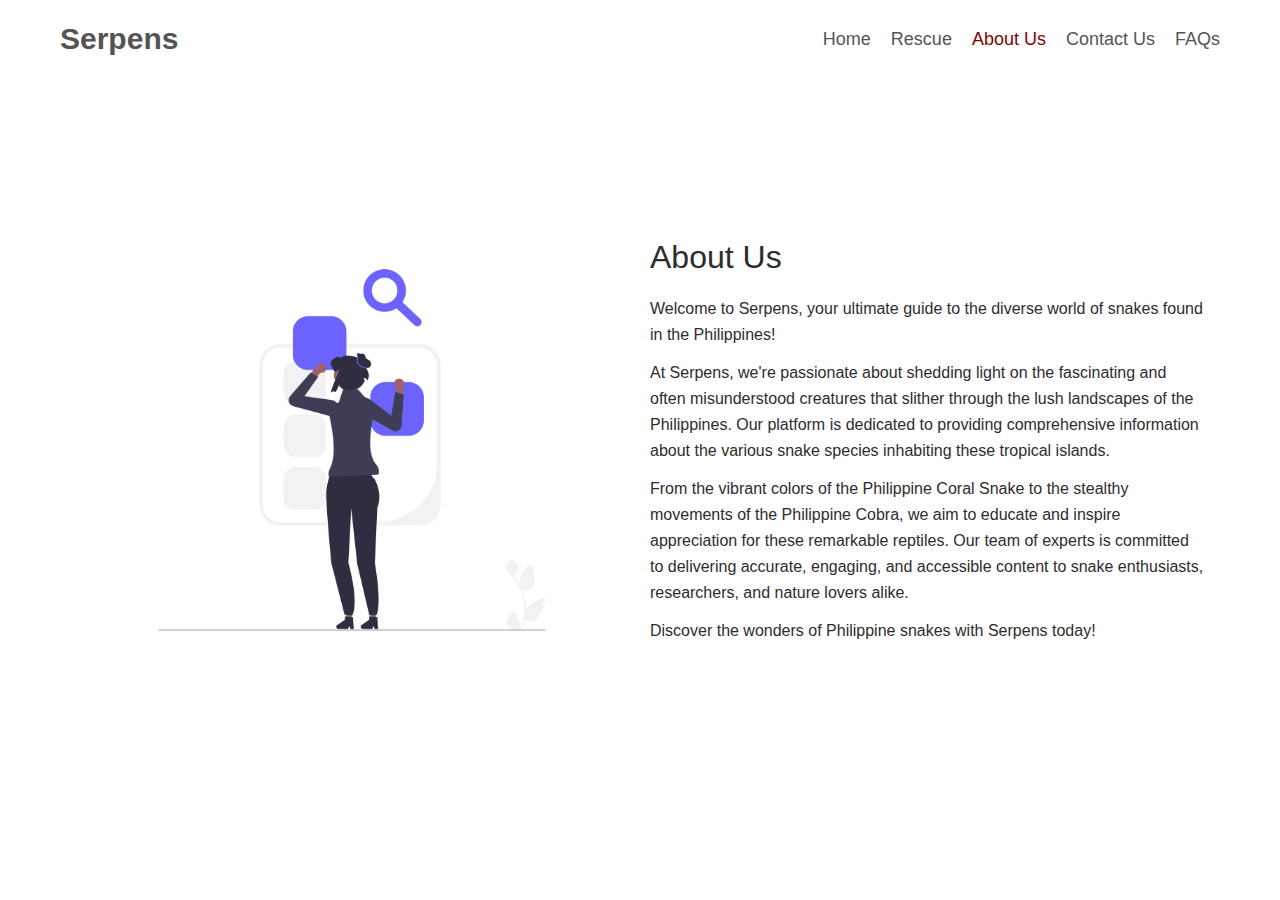
<file: about.html>
<!DOCTYPE html>
<html lang="en">
<head>
    <meta charset="UTF-8">
    <meta name="viewport" content="width=device-width, initial-scale=1.0">
    <link rel="stylesheet" href="assets/css/header_style.css">
    <link rel="stylesheet" href="assets/css/about.css">
    <link rel="shortcut icon" href="assets/images/favicon.jpg" type="image/x-icon">
    <title>about us | @serpens</title>
</head>

<body>
    <header>
        <nav class="nav container">
            <h2 class="nav_logo"><a href="index.html">Serpens</a></h2>
            <ul class="menu_items">
                <img src="assets/images/Ex-button.svg" id="menu_toggle" />
                <li><a href="index.html">Home</a></li>
                <li><a href="rescue.html">Rescue</a></li>
                <li><a href="about.html" class="active">About Us</a></li>
                <li><a href="contact.html">Contact Us</a></li>
                <li><a href="faq.html">FAQs</a></li>
            </ul>
            <img src="assets/images/bars.svg" id="menu_toggle" />
        </nav>
    </header>
    <!-- Header End -->

    <div class="containerr">
        <div class="img_container">
            <img src="assets/images/aboutus.png">
        </div>
        <div class="text_container">
            <h1>About Us</h1><br>
            <p class="about-text">Welcome to Serpens, your ultimate guide to the diverse world of snakes found in the
                Philippines!</p>

            <p class="about-text">At Serpens, we're passionate about shedding light on the fascinating and often
                misunderstood creatures
                that slither through the lush landscapes of the Philippines. Our platform is dedicated to providing
                comprehensive information about the various snake species inhabiting these tropical islands.</p>

            <p class="about-text">From the vibrant colors of the Philippine Coral Snake to the stealthy movements of the
                Philippine Cobra,
                we aim to educate and inspire appreciation for these remarkable reptiles. Our team of experts is
                committed to delivering accurate, engaging, and accessible content to snake enthusiasts, researchers,
                and nature lovers alike.</p>

            <p class="about-text">Discover the wonders of Philippine snakes with Serpens today!</p>
        </div>
    </div>
    <script src="assets/javascript/script.js"></script>
</body>

</html>
</file>
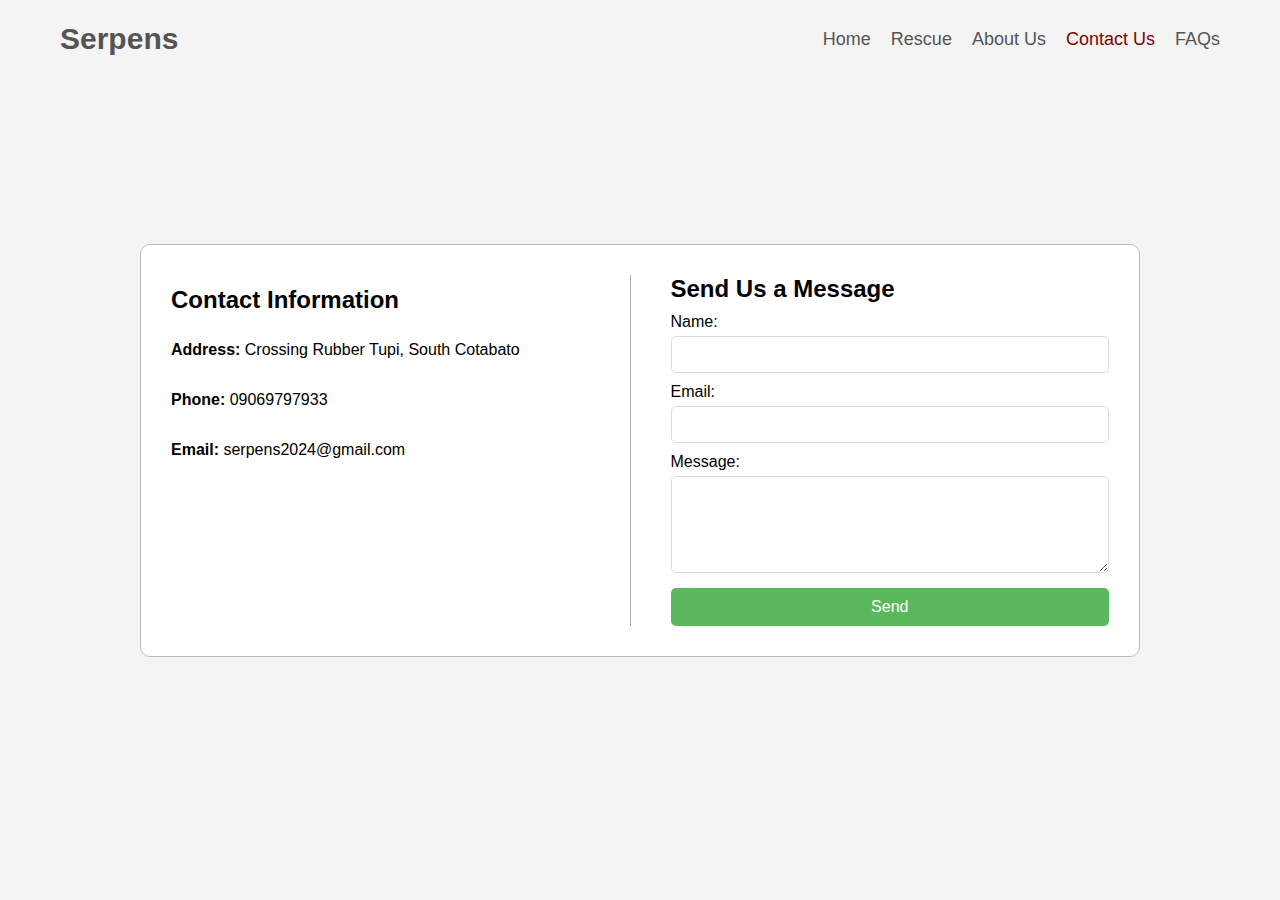
<file: contact.html>
<!DOCTYPE html>
<html lang="en">
<head>
    <meta charset="UTF-8">
    <meta name="viewport" content="width=device-width, initial-scale=1.0">
    <link rel="stylesheet" href="assets/css/header_style.css">
    <link rel="stylesheet" href="assets/css/contact.css">
    <title>Contact Us | @serpens</title>
</head>
<body>

    <!-- Header Start -->
    <header>
        <nav class="nav container">
            <h2 class="nav_logo"><a href="index.html">Serpens</a></h2>
            <ul class="menu_items">
                <img src="assets/images/Ex-button.svg" id="menu_toggle" />
                <li><a href="index.html">Home</a></li>
                <li><a href="rescue.html">Rescue</a></li>
                <li><a href="about.html">About Us</a></li>
                <li><a href="contact.html" class="active">Contact Us</a></li>
                <li><a href="faq.html">FAQs</a></li>
            </ul>
            <img src="assets/images/bars.svg" id="menu_toggle" />
        </nav>
    </header>

    <div class="contact-container">
        <div class="contact-info">
            <h2>Contact Information</h2>
            <p><strong>Address:</strong> Crossing Rubber Tupi, South Cotabato</p>
            <p><strong>Phone:</strong> 09069797933</p>
            <p><strong>Email:</strong> serpens2024@gmail.com</p>
        </div>
        <div class="contact-form">
            <h2>Send Us a Message</h2>
            <form>
                <label for="name">Name:</label>
                <input type="text" id="name" required>

                <label for="email">Email:</label>
                <input type="email" id="email" required>

                <label for="message">Message:</label>
                <textarea id="message" rows="5" required></textarea>

                <button>Send</button>
            </form>
        </div>
    </div>
    <script src="assets/javascript/script.js"></script>
</body>

</html>
</file>
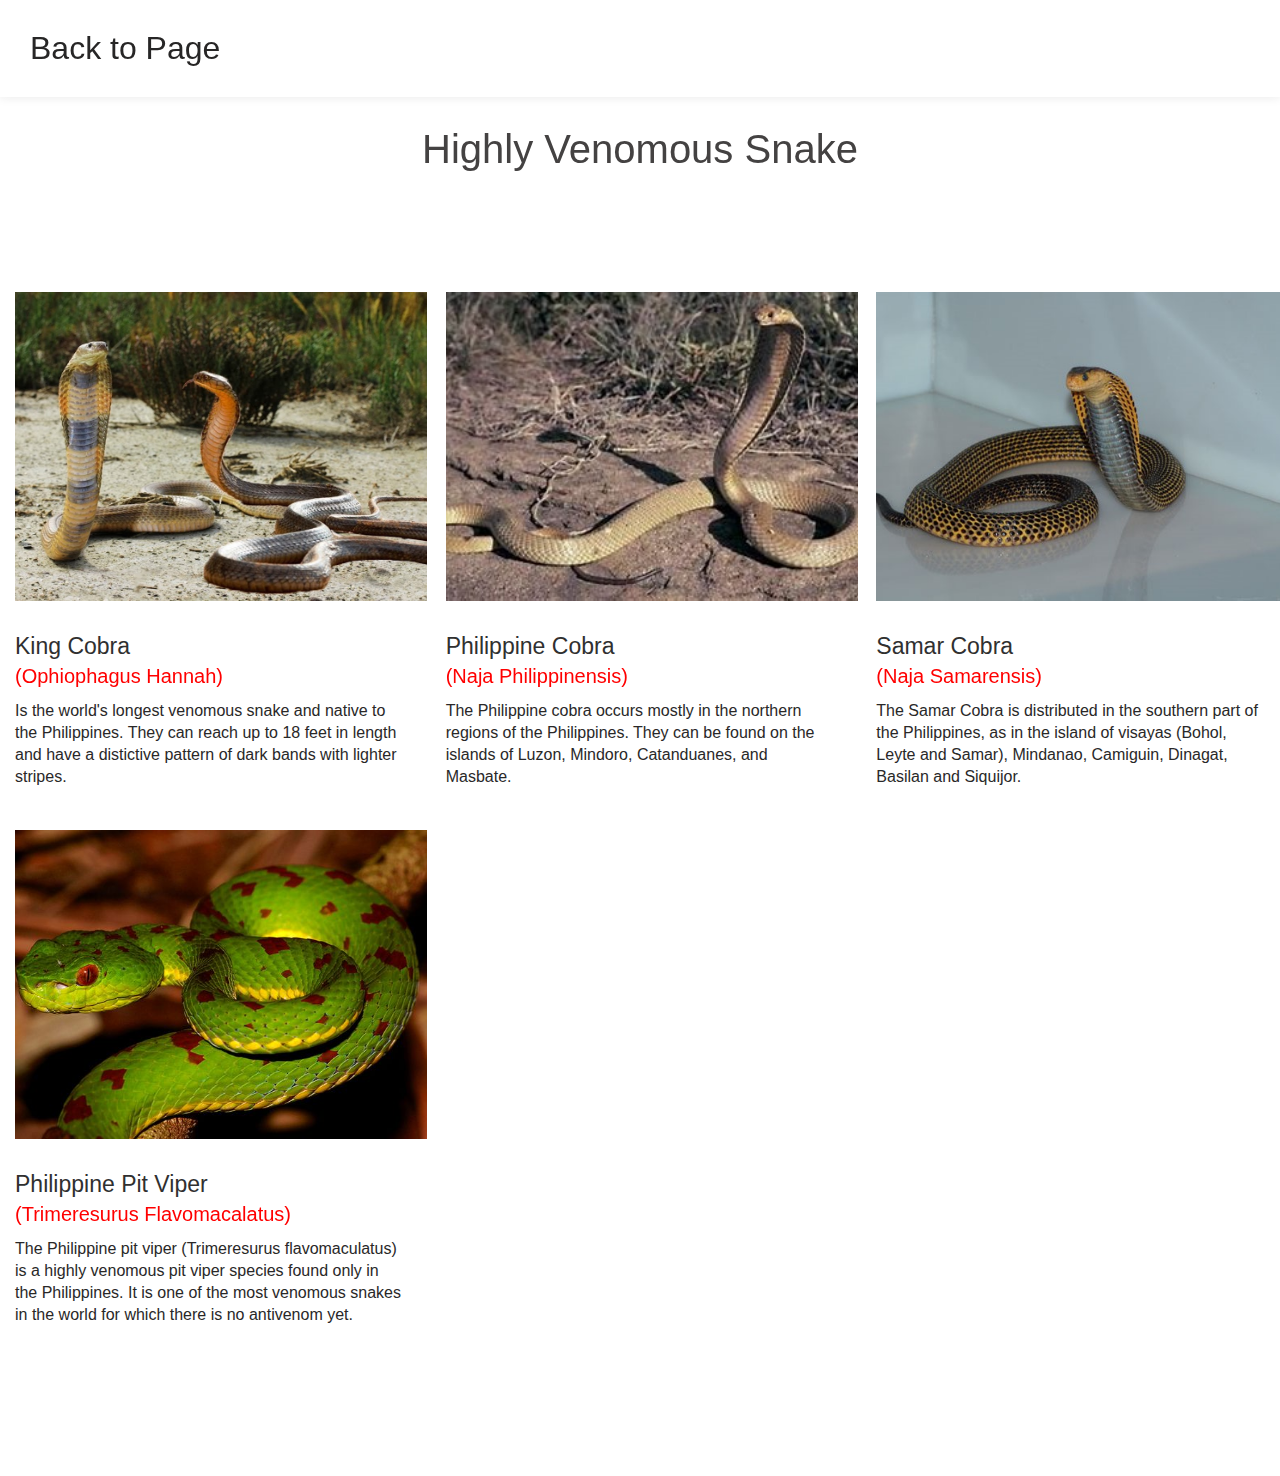
<file: highly-venomous.html>
<!DOCTYPE html>
<html lang="en">
<head>
    <meta charset="UTF-8">
    <meta name="viewport" content="width=device-width, initial-scale=1.0">
    <link rel="stylesheet" href="assets/css/types_of_snake.css">
    <link rel="shortcut icon" href="assets/images/favicon.jpg" type="image/x-icon">
</head>
<body>
    <!--Header-->
    <header>
        <a href="index.html#view-snake">Back to Page</a>
    </header>

    <!--Content Start-->
    <div class="snake-section">
        <h1 class="title">Highly Venomous Snake</h1>
        <div class="snake-list">
            <div class="snake-box">
                <img src="assets/images/king--cobra.jpg">
                <h3 class="snake-name">King Cobra</h3>
                <p class="scientific-name" style="color: red;">(Ophiophagus Hannah)</p>
                <p class="defi">Is the world's longest venomous snake and native to the Philippines. They can reach up
                    to 18 feet in length and have a distictive pattern of dark bands with lighter stripes.</p>
            </div>
            <div class="snake-box">
                <img src="assets/images/ph-cobra.jpg">
                <h3 class="snake-name">Philippine Cobra</h3>
                <p class="scientific-name" style="color: red;">(Naja Philippinensis)</p>
                <p class="defi">The Philippine cobra occurs mostly in the northern regions of the Philippines. They can
                    be found on the islands of Luzon, Mindoro, Catanduanes, and Masbate.</p>
            </div>
            <div class="snake-box">
                <img src="assets/images/samar-cobraa.jpg">
                <h3 class="snake-name">Samar Cobra</h3>
                <p class="scientific-name" style="color: red;">(Naja Samarensis)</p>
                <p class="defi">The Samar Cobra is distributed in the southern part of the Philippines, as in the island
                    of visayas (Bohol, Leyte and Samar), Mindanao, Camiguin, Dinagat, Basilan and Siquijor.</p>
            </div>
            <div class="snake-box">
                <img src="assets/images/ph-viper.jpg">
                <h3 class="snake-name">Philippine Pit Viper</h3>
                <p class="scientific-name" style="color: red;">(Trimeresurus Flavomacalatus)</p>
                <p class="defi">The Philippine pit viper (Trimeresurus flavomaculatus) is a highly venomous pit viper
                    species found only in the Philippines. It is one of the most venomous snakes in the world for which
                    there is no antivenom yet.</p>
            </div>
        </div>
    </div>
</body>
</html>
</file>
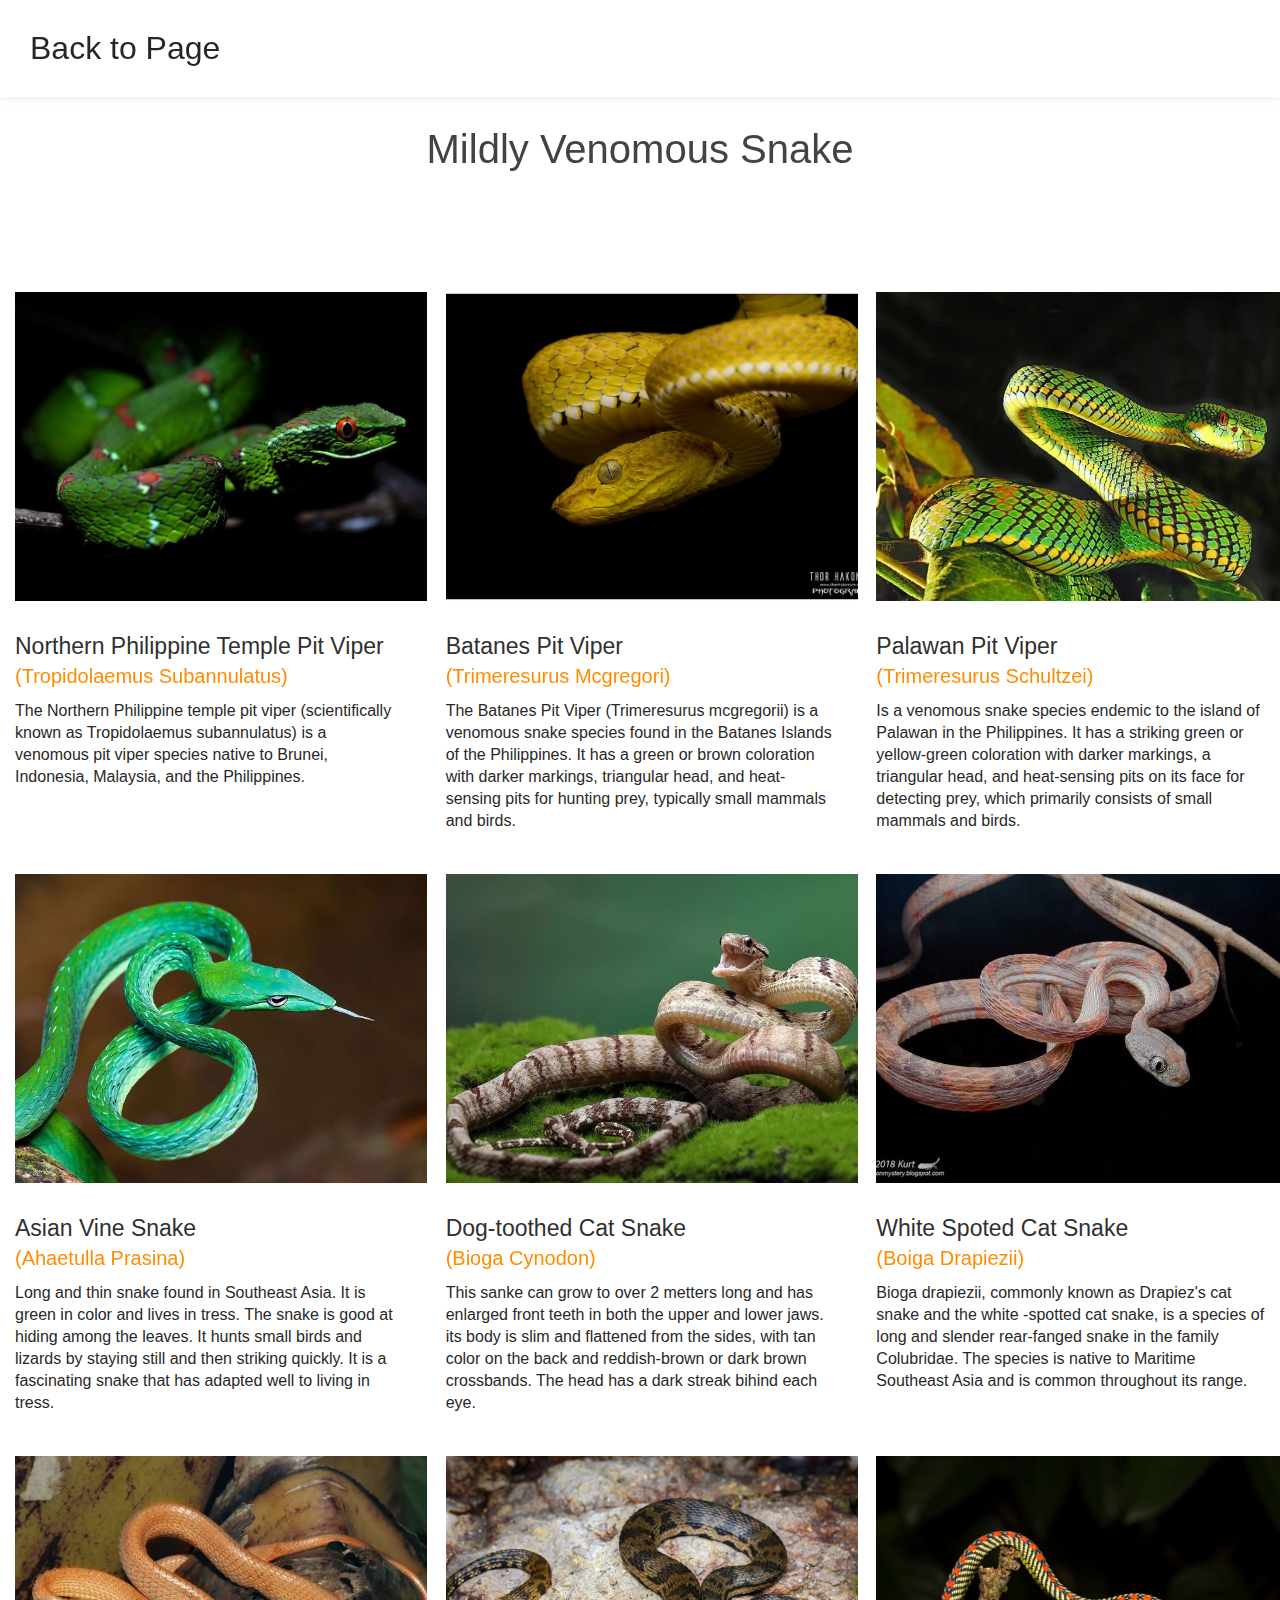
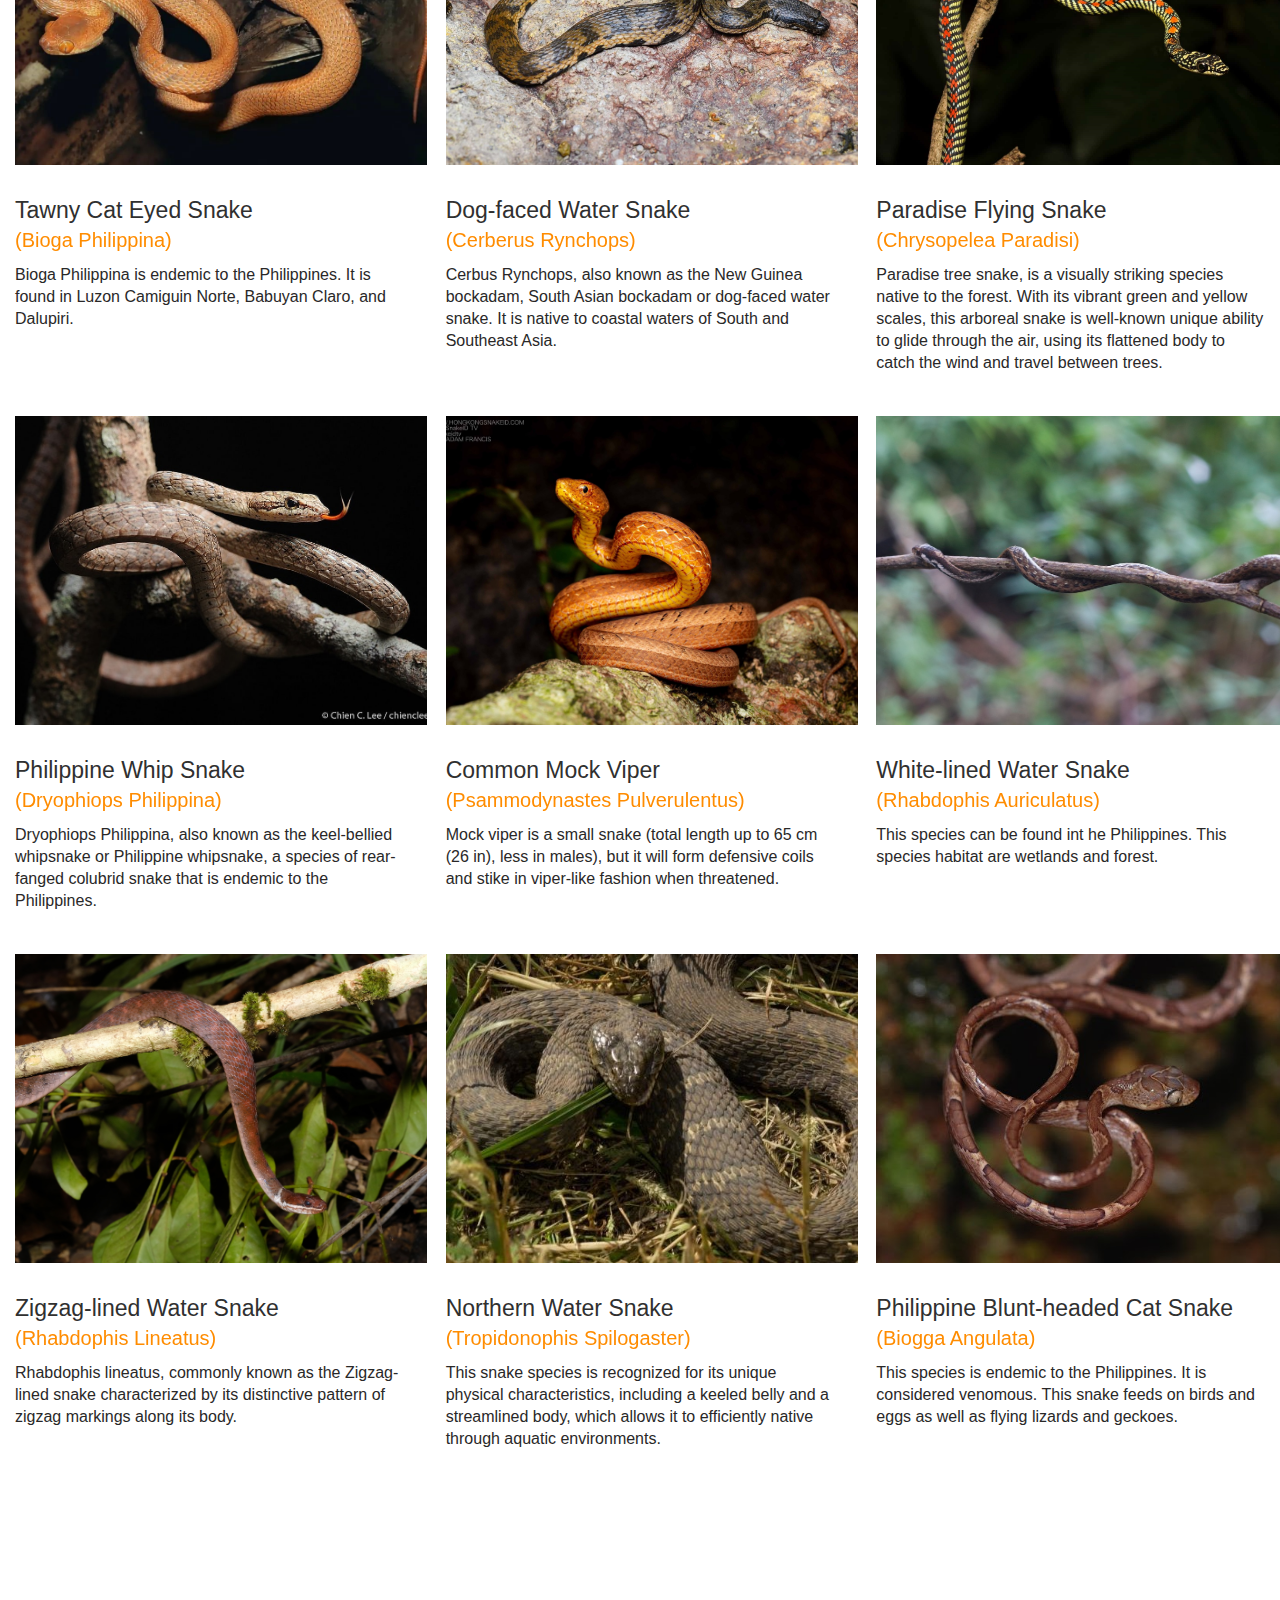
<file: mildly-venomous.html>
<!DOCTYPE html>
<html lang="en">
<head>
    <meta charset="UTF-8">
    <meta name="viewport" content="width=device-width, initial-scale=1.0">
    <link rel="stylesheet" href="assets/css/types_of_snake.css">
    <link rel="shortcut icon" href="assets/images/favicon.jpg" type="image/x-icon">
</head>
<body>
    <!--Header-->
    <header>
        <a href="index.html#view-snake">Back to Page</a>
    </header>

    <!--Content Start-->
    <div class="snake-section">
        <h1 class="title">Mildly Venomous Snake</h1>
        <div class="snake-list">
            <div class="snake-box">
                <img src="assets/images/north-pitviper.jpg">
                <h3 class="snake-name">Northern Philippine Temple Pit Viper</h3>
                <p class="scientific-name" style="color: darkorange;">(Tropidolaemus Subannulatus)</p>
                <p class="defi">The Northern Philippine temple pit viper (scientifically known as Tropidolaemus
                    subannulatus) is a venomous pit viper species native to Brunei, Indonesia, Malaysia, and the
                    Philippines.</p>
            </div>
            <div class="snake-box">
                <img src="assets/images/batanes-pitviper.jpg">
                <h3 class="snake-name">Batanes Pit Viper</h3>
                <p class="scientific-name" style="color: darkorange;">(Trimeresurus Mcgregori)</p>
                <p class="defi">The Batanes Pit Viper (Trimeresurus mcgregorii) is a venomous snake species found in the
                    Batanes Islands of the Philippines. It has a green or brown coloration with darker markings,
                    triangular head, and heat-sensing pits for hunting prey, typically small mammals and birds.</p>
            </div>
            <div class="snake-box">
                <img src="assets/images/palawan-pitviper.jpg">
                <h3 class="snake-name">Palawan Pit Viper</h3>
                <p class="scientific-name" style="color: darkorange;">(Trimeresurus Schultzei)</p>
                <p class="defi">Is a venomous snake species endemic to the island of Palawan in the Philippines. It has
                    a striking green or yellow-green coloration with darker markings, a triangular head, and
                    heat-sensing pits on its face for detecting prey, which primarily consists of small mammals and
                    birds.</p>
            </div>
            <div class="snake-box">
                <img src="assets/images/asian-vine.jpg">
                <h3 class="snake-name">Asian Vine Snake</h3>
                <p class="scientific-name" style="color: darkorange;">(Ahaetulla Prasina)</p>
                <p class="defi">Long and thin snake found in Southeast Asia. It is green in color and lives in tress.
                    The snake is good at hiding among the leaves. It hunts small birds and lizards by staying still and
                    then striking quickly. It is a fascinating snake that has adapted well to living in tress.</p>
            </div>
            <div class="snake-box">
                <img src="assets/images/dog-toothed-cat.jpg">
                <h3 class="snake-name">Dog-toothed Cat Snake</h3>
                <p class="scientific-name" style="color: darkorange;">(Bioga Cynodon)</p>
                <p class="defi">This sanke can grow to over 2 metters long and has enlarged front teeth in both the
                    upper and lower jaws. its body is slim and flattened from the sides, with tan color on the back and
                    reddish-brown or dark brown crossbands. The head has a dark streak bihind each eye.</p>
            </div>
            <div class="snake-box">
                <img src="assets/images/white-spotted-cat.jpg">
                <h3 class="snake-name">White Spoted Cat Snake</h3>
                <p class="scientific-name" style="color: darkorange;">(Boiga Drapiezii)</p>
                <p class="defi">Bioga drapiezii, commonly known as Drapiez's cat snake and the white -spotted cat snake,
                    is a species of long and slender rear-fanged snake in the family Colubridae. The species is native
                    to Maritime Southeast Asia and is common throughout its range.</p>
            </div>
            <div class="snake-box">
                <img src="assets/images/tawny-cat-eyed.jpg">
                <h3 class="snake-name">Tawny Cat Eyed Snake</h3>
                <p class="scientific-name" style="color: darkorange;">(Bioga Philippina)</p>
                <p class="defi">Bioga Philippina is endemic to the Philippines. It is found in Luzon Camiguin Norte,
                    Babuyan Claro, and Dalupiri.</p>
            </div>
            <div class="snake-box">
                <img src="assets/images/Dog-faced-water.jpg">
                <h3 class="snake-name">Dog-faced Water Snake</h3>
                <p class="scientific-name" style="color: darkorange;">(Cerberus Rynchops)</p>
                <p class="defi">Cerbus Rynchops, also known as the New Guinea bockadam, South Asian bockadam or
                    dog-faced water snake. It is native to coastal waters of South and Southeast Asia.</p>
            </div>
            <div class="snake-box">
                <img src="assets/images/paradise-flying-snake.jpg">
                <h3 class="snake-name">Paradise Flying Snake</h3>
                <p class="scientific-name" style="color: darkorange;">(Chrysopelea Paradisi)</p>
                <p class="defi">Paradise tree snake, is a visually striking species native to the forest. With its
                    vibrant green and yellow scales, this arboreal snake is well-known unique ability to glide through
                    the air, using its flattened body to catch the wind and travel between trees.
                </p>
            </div>
            <div class="snake-box">
                <img src="assets/images/Philippine-whip-snake.jpg">
                <h3 class="snake-name">Philippine Whip Snake</h3>
                <p class="scientific-name" style="color: darkorange;">(Dryophiops Philippina)</p>
                <p class="defi">Dryophiops Philippina, also known as the keel-bellied whipsnake or Philippine whipsnake,
                    a species of rear-fanged colubrid snake that is endemic to the Philippines.
                </p>
            </div>
            <div class="snake-box">
                <img src="assets/images/common-mock-viper.jpg">
                <h3 class="snake-name">Common Mock Viper</h3>
                <p class="scientific-name" style="color: darkorange;">(Psammodynastes Pulverulentus)</p>
                <p class="defi">Mock viper is a small snake (total length up to 65 cm (26 in), less in males), but it
                    will form defensive coils and stike in viper-like fashion when threatened.
                </p>
            </div>
            <div class="snake-box">
                <img src="assets/images/white-lined-water-snake.jpg">
                <h3 class="snake-name">White-lined Water Snake</h3>
                <p class="scientific-name" style="color: darkorange;">(Rhabdophis Auriculatus)</p>
                <p class="defi">This species can be found int he Philippines. This species habitat are wetlands and
                    forest.
                </p>
            </div>
            <div class="snake-box">
                <img src="assets/images/zigzag-lined-water-snake.jpeg">
                <h3 class="snake-name">Zigzag-lined Water Snake</h3>
                <p class="scientific-name" style="color: darkorange;">(Rhabdophis Lineatus)</p>
                <p class="defi">Rhabdophis lineatus, commonly known as the Zigzag-lined snake characterized by its
                    distinctive pattern of zigzag markings along its body.
                </p>
            </div>
            <div class="snake-box">
                <img src="assets/images/northern-watersnake.jpg">
                <h3 class="snake-name">Northern Water Snake</h3>
                <p class="scientific-name" style="color: darkorange;">(Tropidonophis Spilogaster)</p>
                <p class="defi">This snake species is recognized for its unique physical characteristics, including a
                    keeled belly and a streamlined body, which allows it to efficiently native through aquatic
                    environments.
                </p>
            </div>
            <div class="snake-box">
                <img src="assets/images/Philippine-blunt-headed-cat-snake.jpg">
                <h3 class="snake-name">Philippine Blunt-headed Cat Snake</h3>
                <p class="scientific-name" style="color: darkorange;">(Biogga Angulata)</p>
                <p class="defi">This species is endemic to the Philippines. It is considered venomous. This snake feeds
                    on birds and eggs as well as flying lizards and geckoes.
                </p>
            </div>
        </div>
    </div>
</body>
</html>
</file>
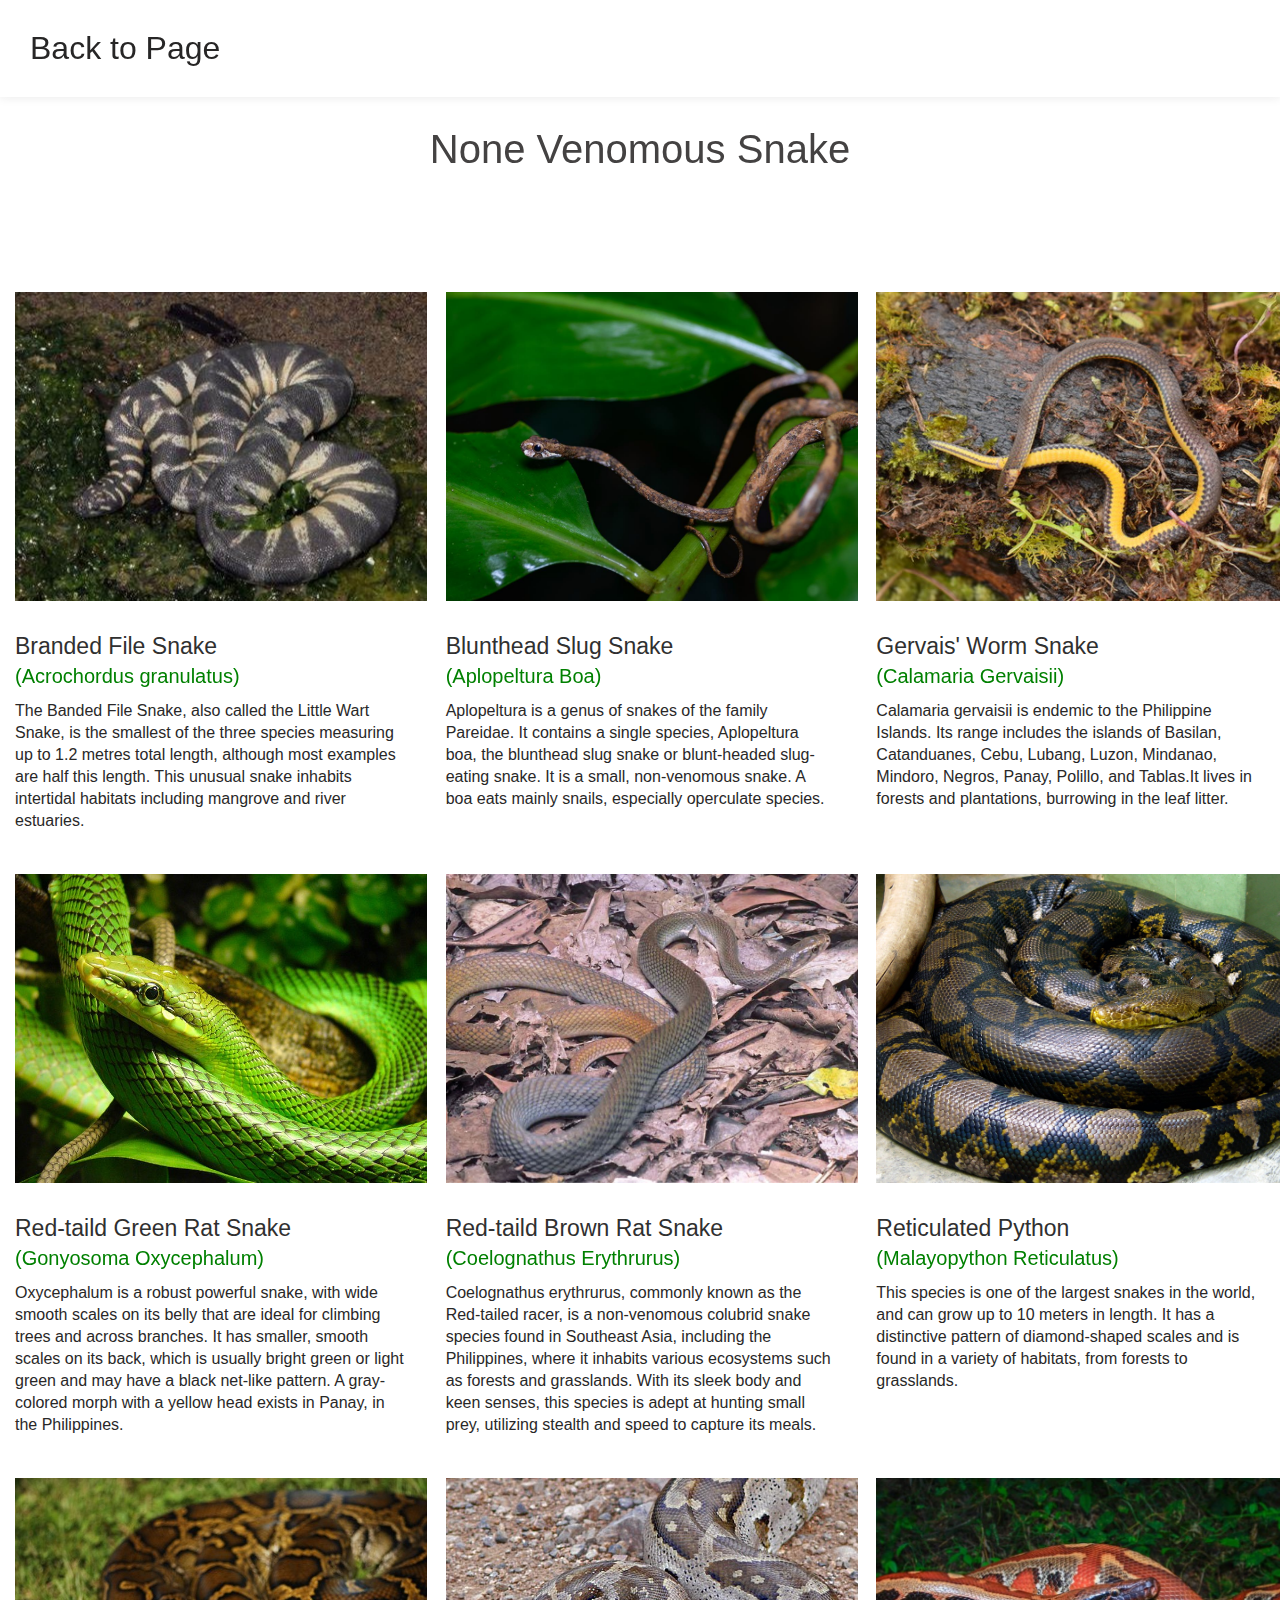
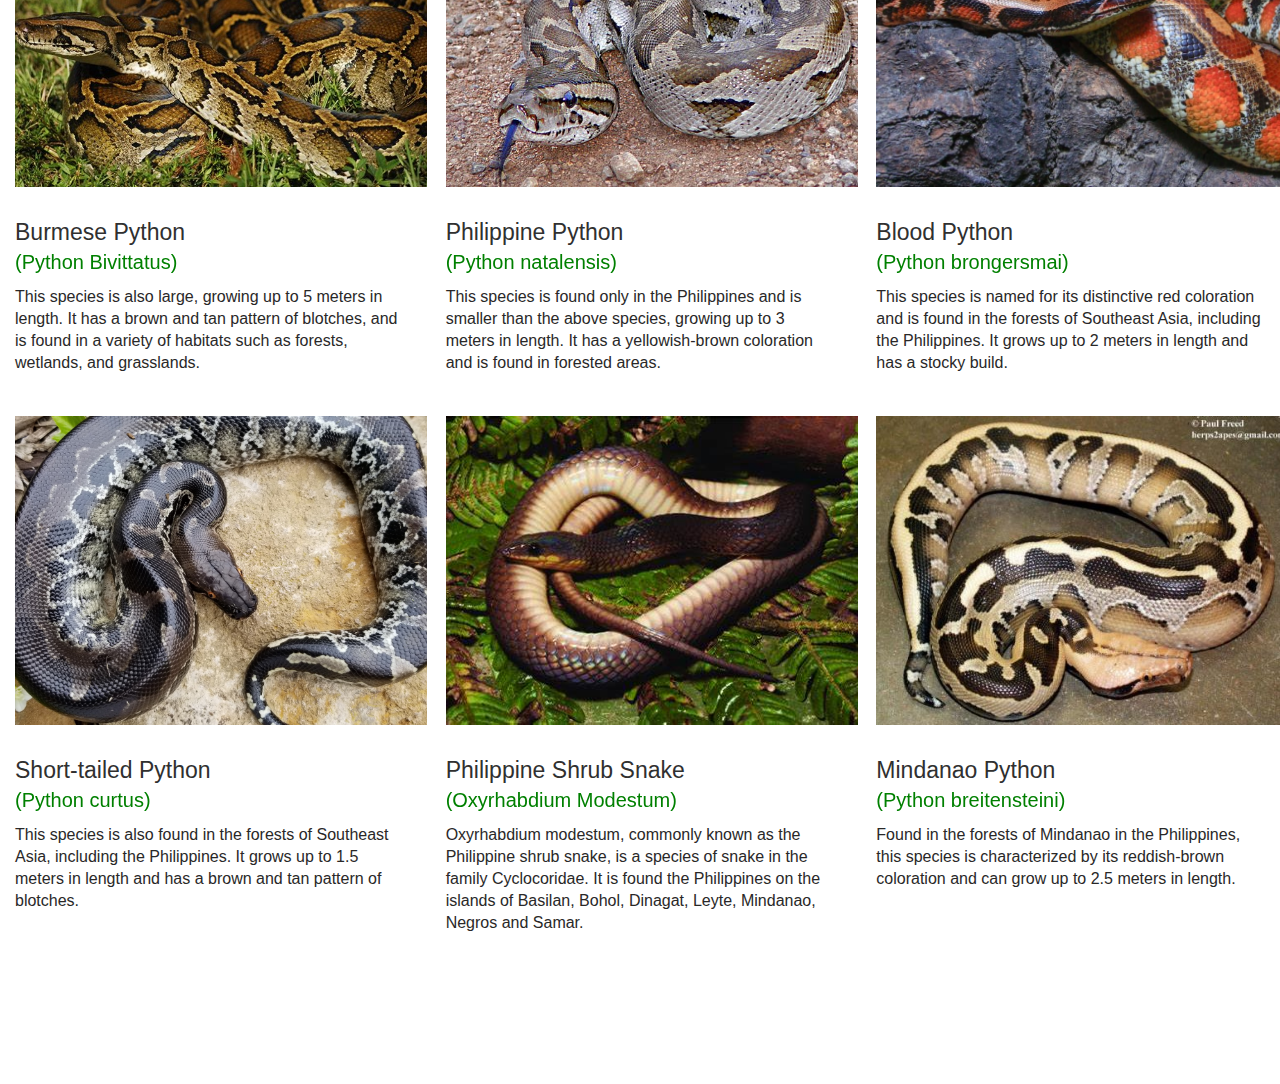
<file: none-venomous.html>
<!DOCTYPE html>
<html lang="en">
<head>
    <meta charset="UTF-8">
    <meta name="viewport" content="width=device-width, initial-scale=1.0">
    <link rel="shortcut icon" href="assets/images/favicon.jpg" type="image/x-icon">
    <link rel="stylesheet" href="assets/css/types_of_snake.css">
</head>
<body>
    <!--Header-->
    <header>
        <a href="index.html#view-snake">Back to Page</a>
    </header>

    <!--Content Start-->
    <div class="snake-section">
        <h1 class="title">None Venomous Snake</h1>
        <div class="snake-list">
            <div class="snake-box">
                <img src="assets/images/branded-file-snake.jpg">
                <h3 class="snake-name">Branded File Snake</h3>
                <p class="scientific-name">(Acrochordus granulatus)</p>
                <p class="defi">The Banded File Snake, also called the Little Wart Snake, is the smallest of the three
                    species measuring up to 1.2 metres total length, although most examples are half this length. This
                    unusual snake inhabits intertidal habitats including mangrove and river estuaries.</p>
            </div>
            <div class="snake-box">
                <img src="assets/images/Aplopeltura_boa.jpg">
                <h3 class="snake-name">Blunthead Slug Snake</h3>
                <p class="scientific-name">(Aplopeltura Boa)</p>
                <p class="defi">Aplopeltura is a genus of snakes of the family Pareidae. It contains a single species,
                    Aplopeltura boa, the blunthead slug snake or blunt-headed slug-eating snake. It is a small,
                    non-venomous snake. A boa eats mainly snails, especially operculate species.</p>
            </div>
            <div class="snake-box">
                <img src="assets/images/calamaria-gervaisii.jpeg">
                <h3 class="snake-name">Gervais' Worm Snake</h3>
                <p class="scientific-name">(Calamaria Gervaisii)</p>
                <p class="defi">Calamaria gervaisii is endemic to the Philippine Islands. Its range includes the islands
                    of Basilan, Catanduanes, Cebu, Lubang, Luzon, Mindanao, Mindoro, Negros, Panay, Polillo, and
                    Tablas.It lives in forests and plantations, burrowing in the leaf litter.</p>
            </div>
            <div class="snake-box">
                <img src="assets/images/Green-snake.jpg">
                <h3 class="snake-name">Red-taild Green Rat Snake</h3>
                <p class="scientific-name">(Gonyosoma Oxycephalum)</p>
                <p class="defi">Oxycephalum is a robust powerful snake, with wide smooth scales on its belly that are
                    ideal for climbing trees and across branches. It has smaller, smooth scales on its back, which is
                    usually bright green or light green and may have a black net-like pattern. A gray-colored morph with
                    a yellow head exists in Panay, in the Philippines.</p>
            </div>
            <div class="snake-box">
                <img src="assets/images/rat-snake.jpg">
                <h3 class="snake-name">Red-taild Brown Rat Snake</h3>
                <p class="scientific-name">(Coelognathus Erythrurus)</p>
                <p class="defi">Coelognathus erythrurus, commonly known as the Red-tailed racer, is a non-venomous
                    colubrid snake species found in Southeast Asia, including the Philippines, where it inhabits various
                    ecosystems such as forests and grasslands. With its sleek body and keen senses, this species is
                    adept at hunting small prey, utilizing stealth and speed to capture its meals.</p>
            </div>
            <div class="snake-box">
                <img src="assets/images/reculated-python.jpg">
                <h3 class="snake-name">Reticulated Python</h3>
                <p class="scientific-name">(Malayopython Reticulatus)</p>
                <p class="defi">This species is one of the largest snakes in the world, and can grow up to 10 meters in
                    length. It has a distinctive pattern of diamond-shaped scales and is found in a variety of habitats,
                    from forests to grasslands.</p>
            </div>
            <div class="snake-box">
                <img src="assets/images/burmese-python.jpg">
                <h3 class="snake-name">Burmese Python</h3>
                <p class="scientific-name">(Python Bivittatus)</p>
                <p class="defi">This species is also large, growing up to 5 meters in length. It has a brown and tan
                    pattern of blotches, and is found in a variety of habitats such as forests, wetlands, and
                    grasslands.</p>
            </div>
            <div class="snake-box">
                <img src="assets/images/Philippine-python.jpg">
                <h3 class="snake-name">Philippine Python</h3>
                <p class="scientific-name">(Python natalensis)</p>
                <p class="defi">This species is found only in the Philippines and is smaller than the above species,
                    growing up to 3 meters in length. It has a yellowish-brown coloration and is found in forested
                    areas.</p>
            </div>
            <div class="snake-box">
                <img src="assets/images/Blood-Python.jpg">
                <h3 class="snake-name">Blood Python</h3>
                <p class="scientific-name">(Python brongersmai)</p>
                <p class="defi">This species is named for its distinctive red coloration and is found in the forests of
                    Southeast Asia, including the Philippines. It grows up to 2 meters in length and has a stocky build.
                </p>
            </div>
            <div class="snake-box">
                <img src="assets/images/short-taild-python.jpg">
                <h3 class="snake-name">Short-tailed Python</h3>
                <p class="scientific-name">(Python curtus)</p>
                <p class="defi">This species is also found in the forests of Southeast Asia, including the Philippines.
                    It grows up to 1.5 meters in length and has a brown and tan pattern of blotches.
                </p>
            </div>
            <div class="snake-box">
                <img src="assets/images/Philippine-shurb-snake.jpg">
                <h3 class="snake-name">Philippine Shrub Snake</h3>
                <p class="scientific-name">(Oxyrhabdium Modestum)</p>
                <p class="defi">Oxyrhabdium modestum, commonly known as the Philippine shrub snake, is a species of
                    snake in the family Cyclocoridae. It is found the Philippines on the islands of Basilan, Bohol,
                    Dinagat, Leyte, Mindanao, Negros and Samar.
                </p>
            </div>
            <div class="snake-box">
                <img src="assets/images/Python-breitensteini.jpg">
                <h3 class="snake-name">Mindanao Python</h3>
                <p class="scientific-name">(Python breitensteini)</p>
                <p class="defi">Found in the forests of Mindanao in the Philippines, this species is characterized by
                    its reddish-brown coloration and can grow up to 2.5 meters in length.
                </p>
            </div>
        </div>
    </div>
</body>
</html>
</file>
<file: assets/css/header_style.css>
/*--------------------------------------------------------------
  #  Header / Navbar
--------------------------------------------------------------*/
* {
  margin: 0;
  padding: 0;
  box-sizing: border-box;
  font-family: sans-serif;
}
  .active {
    color: rgb(127, 2, 2);
  }
  main {
    /* background: #6610f2; */
    background: #fff;
  }
  .container {
    max-width: 1300px;
    width: 100%;
    margin: 0 auto;
  }
  header {
    position: absolute;
    top: 0;
    left: 0;
    width: 100%;
    z-index: 1000;
  }
  .nav {
    display: flex;
    align-items: center;
    justify-content: space-between;
    padding: 12px 60px;
    /* background-color: rgb(255, 255, 255); */
  }
  .nav_logo {
    padding: 10px 0;
    font-size: 30px;
  }
  .menu_items {
    display: flex;
    list-style: none;
    gap: 20px;
    font-size: large;
  }
  a {
    /* color: rgb(171, 70, 52); */
    color: #555454;
    text-decoration: none;
  }
  #menu_toggle {
    display: none;
  }
  /* Reponsive */
@media (width < 860px) {
    #menu_toggle {
      display: block;
    }
    .nav {
      padding: 10px 22px;
      background-color: #f9f9f9;
    }
  
    .menu_items {
      position: fixed;
      top: 0;
      width: 260px;
      background-color: #fffafa;
      height: 100%;
      left: -100%;
      padding: 50px 30px 30px;
      flex-direction: column;
      transition: all 0.5s ease;
    }
    .showMenu .menu_items {
      left: 0;
    }
    a {
      color: #333;
    }
    #menu_toggle {
      width: 20px;
      cursor: pointer;
    }
    .menu_items #menu_toggle {
      position: absolute;          
      top: 20px;
      right: 20px;
    }
  }

  /*--------------------------------------------------------------
  # Footer
 --------------------------------------------------------------*/
  footer {
    font-family: cursive;
    background-color: whitesmoke;
    text-align: center;
    padding: 30px;
  }
</file>
<file: assets/css/about.css>
/*--------------------------------------------------------------
  # About us Page
--------------------------------------------------------------*/
body {
    font-family: sans-serif;
    margin: 0;
    padding: 0;
    display: flex;
    justify-content: center;
    align-items: center;
    min-height: 100vh;
}

.containerr {
    display: flex;
    flex-wrap: wrap;
    align-items: center;
    width: 90%;
    max-width: 1200px;
    margin: 0 auto;
    color: rgb(46, 45, 45);
}

h1 {
    font-weight: normal;
}

.text_container {
    line-height: 26px;
}

.img_container,
.text_container {
    flex: 1;
    padding: 10px;
}

.img_container img {
    max-width: 100%;
    height: auto;
    display: block;
    margin: 0 auto;
}

.about-text {
    margin-bottom: 12px;
}
@media (width < 991px) {
    .containerr{
        position: relative;
        top: 100px;
    }
    }
@media (max-width: 991px) {
    .containerr {
        flex-direction: column-reverse;
    }
}
</file>
<file: assets/css/contact.css>
body {
    font-family: Arial, sans-serif;
    margin: 0;
    padding: 0;
    display: flex;
    justify-content: center;
    align-items: center;
    height: 100vh;
    background-color: #f4f4f4;
}

.contact-container {
    display: flex;
    flex-wrap: wrap;
    width: 80%;
    max-width: 1000px;
    background-color: #fff;
    border: 1px solid rgb(189, 188, 188);
    padding: 20px;
    border-radius: 10px;
}

.contact-info,
.contact-form {
    flex: 1;
    min-width: auto;
    margin: 10px;
}

.contact-info {
    padding-right: 20px;
    border-right: 1px solid rgb(172, 170, 170);
    line-height: 50px;
}

.contact-form {
    padding-left: 20px;
}

.contact-form form {
    display: flex;
    flex-direction: column;
}

.contact-form label {
    margin-top: 10px;
}

.contact-form input,
.contact-form textarea {
    padding: 10px;
    margin-top: 5px;
    border: 1px solid #ddd;
    border-radius: 5px;
}

.contact-form button {
    margin-top: 15px;
    padding: 10px 15px;
    border: none;
    background-color: #5cb85c;
    color: white;
    font-size: 16px;
    border-radius: 5px;
    cursor: pointer;
}

.contact-form button:hover {
    background-color: #4cae4c;
}

@media (max-width: 768px) {
    .contact-container {
        flex-direction: column;
    }

    .contact-info {
        border-right: none;
        border-bottom: 1px solid #ddd;
        padding-right: 0;
        padding-bottom: 20px;
    }

    .contact-form {
        padding-left: 0;
        padding-top: 20px;
    }
}
</file>
<file: assets/css/types_of_snake.css>
/*--------------------------------------------------------------
  # Highly, Mildly & None venomous Page
--------------------------------------------------------------*/
* {
    margin: 0;
    padding: 0;
    box-sizing: border-box;
    font-family: 'Space Grotesk', sans-serif;

}

header {
    padding: 30px;
    background-color: rgb(255, 255, 255);
    box-shadow: 0 0 10px rgba(31, 31, 31, 0.1);
    position: sticky;
    top: 0;
    width: auto;
}

header>a {
    color: #272626;
    text-decoration: none;
    font-size: xx-large;
}

.snake-section .title {
    font-weight: normal;
    font-size: 40px;
    color: #444242;
    text-align: center;
    position: relative;
    top: 30px;
}

.scientific-name {
    color: green;
    font-size: 20px;
    position: relative;
    top: 5px;
}

.snake-list {
    display: grid;
    grid-template-columns: repeat(auto-fill, minmax(300px, 1fr));
    max-width: 1250px;
    margin: 150px auto;
    /* padding: 20px; */
    gap: 42px;
}

.snake-list .snake-box {
    list-style: none;
    text-decoration: none;
    transition: border 0.5s ease;
}

.snake-list .snake-box img {
    width: 106%;
    aspect-ratio: 4/3;
    object-fit: cover;
}

.snake-list span {
    display: inline-block;
    background: #F7DFF5;
    margin-top: 32px;
    padding: 8px 15px;
    font-size: 0.75rem;
    border-radius: 50px;
    font-weight: 600;
    width: 100px;
}

.snake-box .snake-name {
    color: #303030;
    font-size: 1.438rem;
    margin-top: 28px;
    font-weight: normal;
}

.snake-box .defi {
    padding-top: 17px;
    line-height: 22px;
    color: #292828;
}

@media (max-width: 1200px) {
    .snake-list .snake-box {
        padding: 15px;
    }
}

@media screen and (max-width: 980px) {
    header>a {
        font-size: 25px;
    }

    .snake-list {
        margin: 0 auto;
    }

    .snake-section .title {
        font-weight: normal;
        font-size: 30px;
        color: #272626;
        text-align: center;
        position: relative;
        top: 4px;
        padding: 20px;
    }
}
</file>
